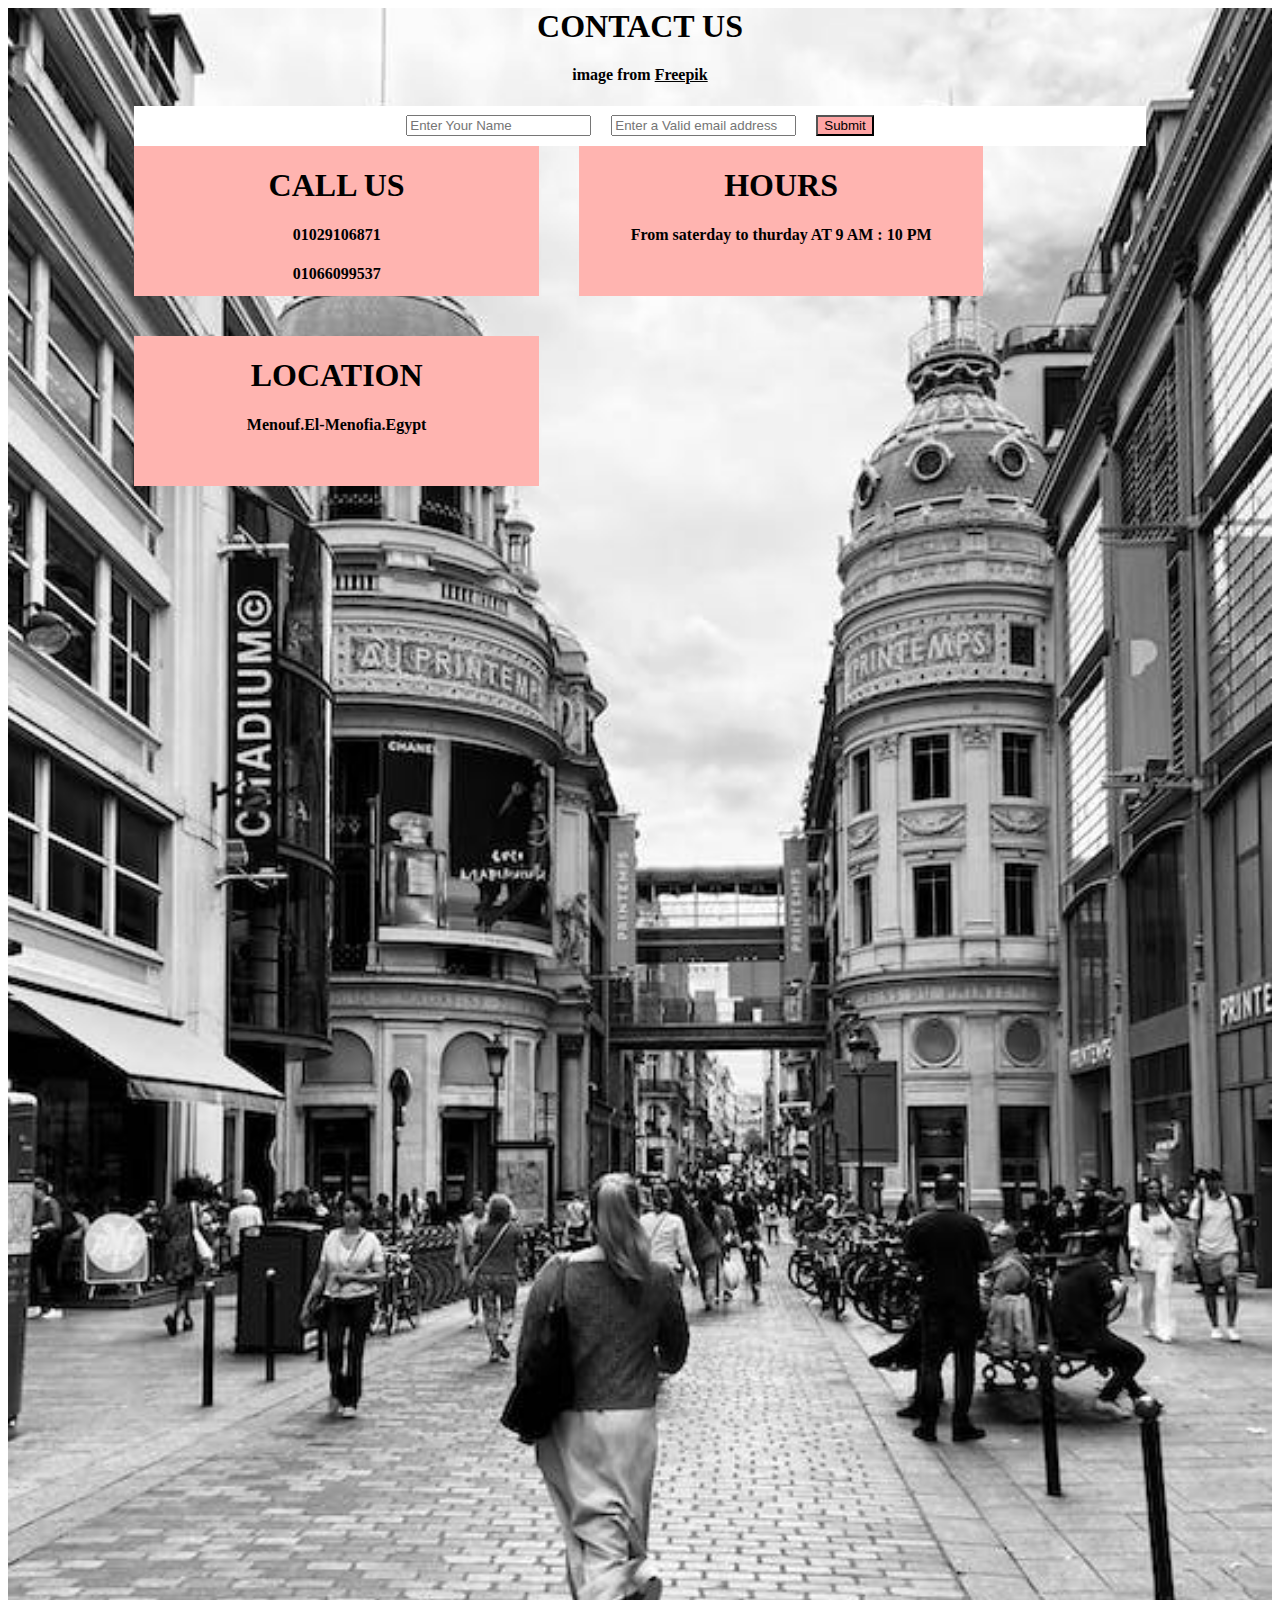
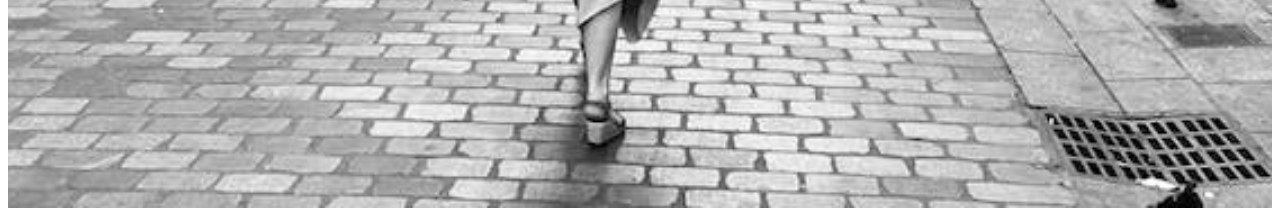
<file: Task 3/index.Html>
<html>
    <head>
        <link rel="stylesheet" href="index.CSS">
    <title>
       App
    </title>
    </head>
    <body>

<div class="parent1">
    <div class="Container">
       <div style="text-align: center;">
            <h1>CONTACT US</h1>
            <h4>image from <ins>Freepik</ins></h4>
        </div>
        <div class="parent2" >
            <div>
             <label for="Name"></label>
             <input type="Name" id="Name" placeholder="Enter Your Name">
            </div>
            <div>
             <label for="Email address"></label>
             <input type="email address" id="Email address " placeholder="Enter a Valid email address " >
            </div>
            <div>
             <input type="submit" value="Submit" style="background-color: rgb(255, 165, 165);">
            </div>
        </div>
    <div class="parent3" style="text-align: center;">
            <div class="class class1">
                <h1>CALL US</h1>
                <h4>01029106871</h4>
                <h4>01066099537</h4>
            </div>
            <div class="class class2">
                <h1>HOURS</h1>
                <h4>From saterday to thurday AT 9 AM : 10 PM </h4>
            </div>
            <div class="class class3">
                <h1>LOCATION</h1>
                <h4>Menouf.El-Menofia.Egypt</h4>
            </div>
        </div>
    </div> 

</div>
    </body>
</html>
</file>
<file: Task 3/index.CSS>
.parent1
{
    background-image: url(./free-photo-of-paris-street.jpeg);
    height: 1800px;
    background-repeat: no-repeat;
    background-position:center;
    background-size: cover;
}
.Container
{
    width: 80%;
    margin:auto;
}
.parent2
{
    height: 40px;
    display: flex;
    align-items: center;
    justify-content: center;
    gap:20px;
   background-color: rgb(255, 255, 255);
}
.parent3
{
    display: flex;
    flex-wrap: wrap;
    align-items: center;
    gap: 40px;
}
.class
{
    width: 40%;
    height: 150px;
}
.class1
{
background-color: rgb(255, 180, 176);
}
.class2
{
background-color: rgb(255, 180, 176);
}
.class3
{
 background-color: rgb(255, 180, 176); 
}
</file>
